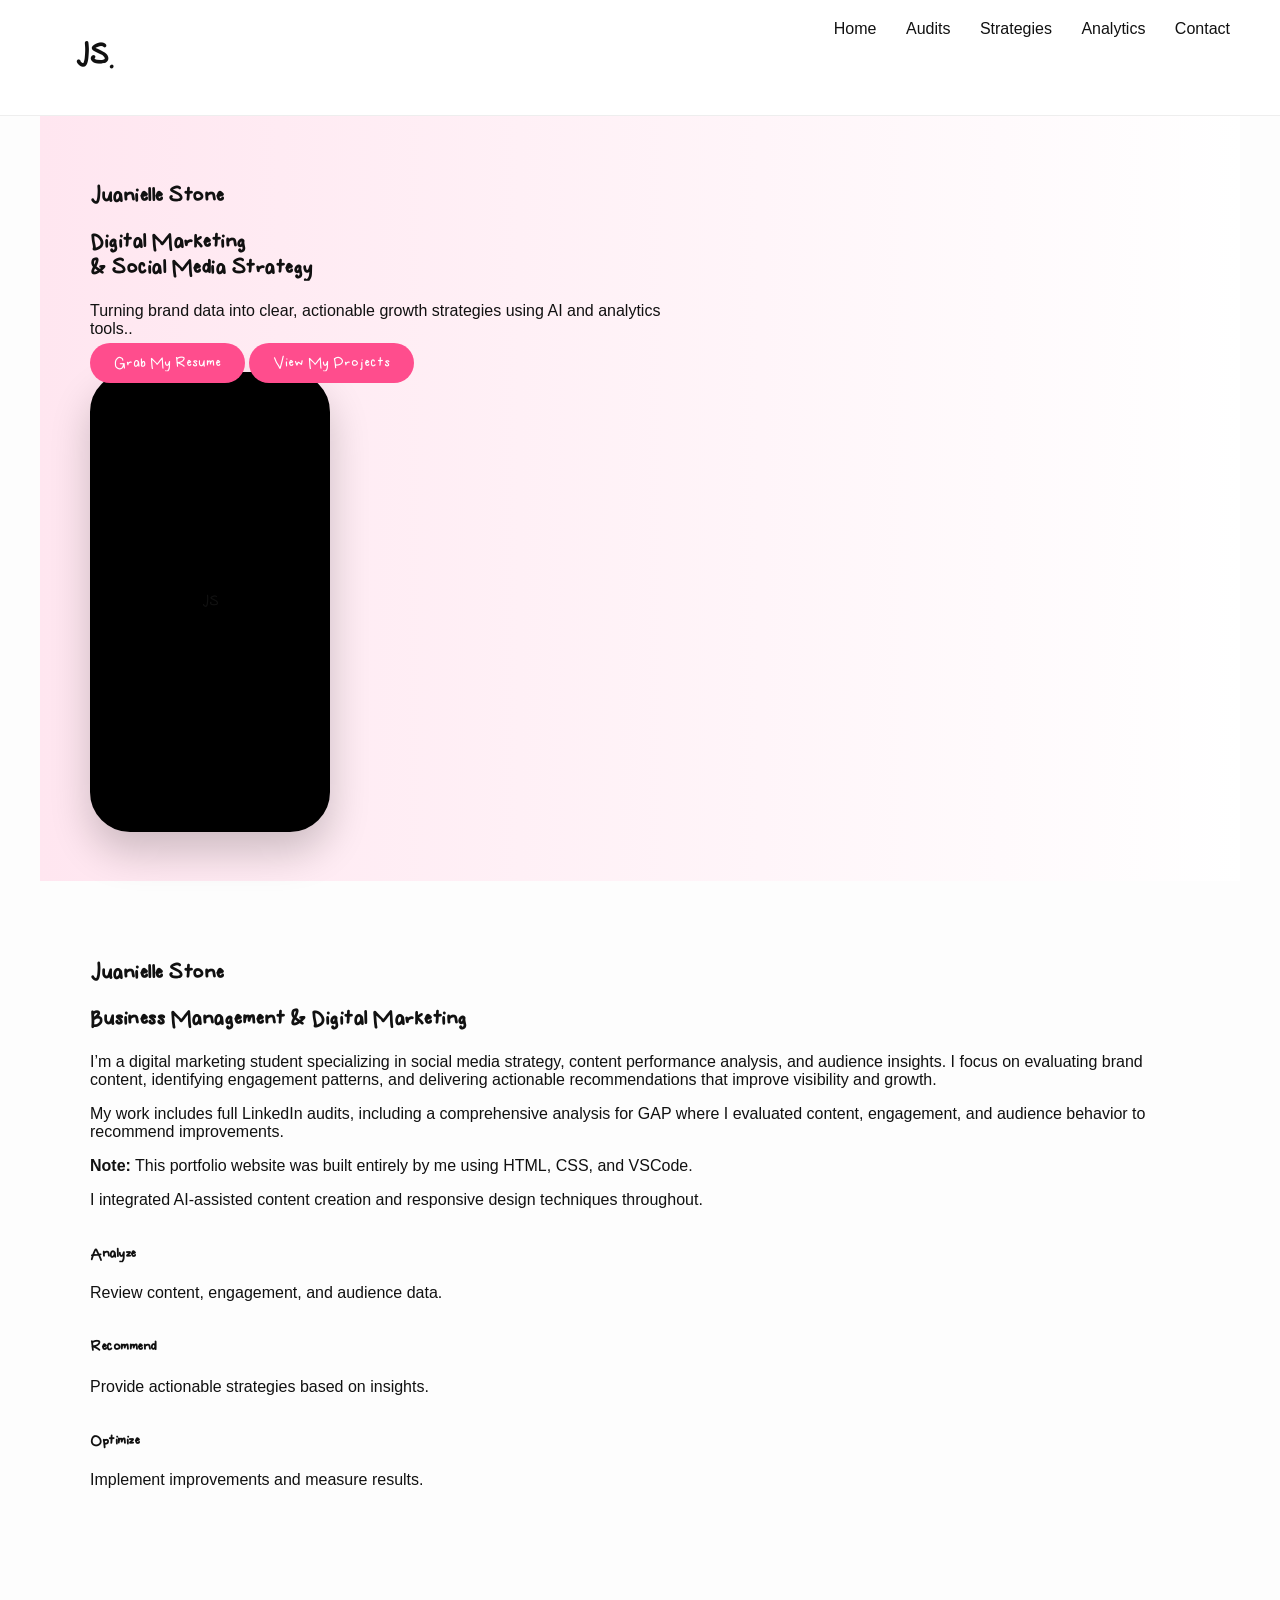
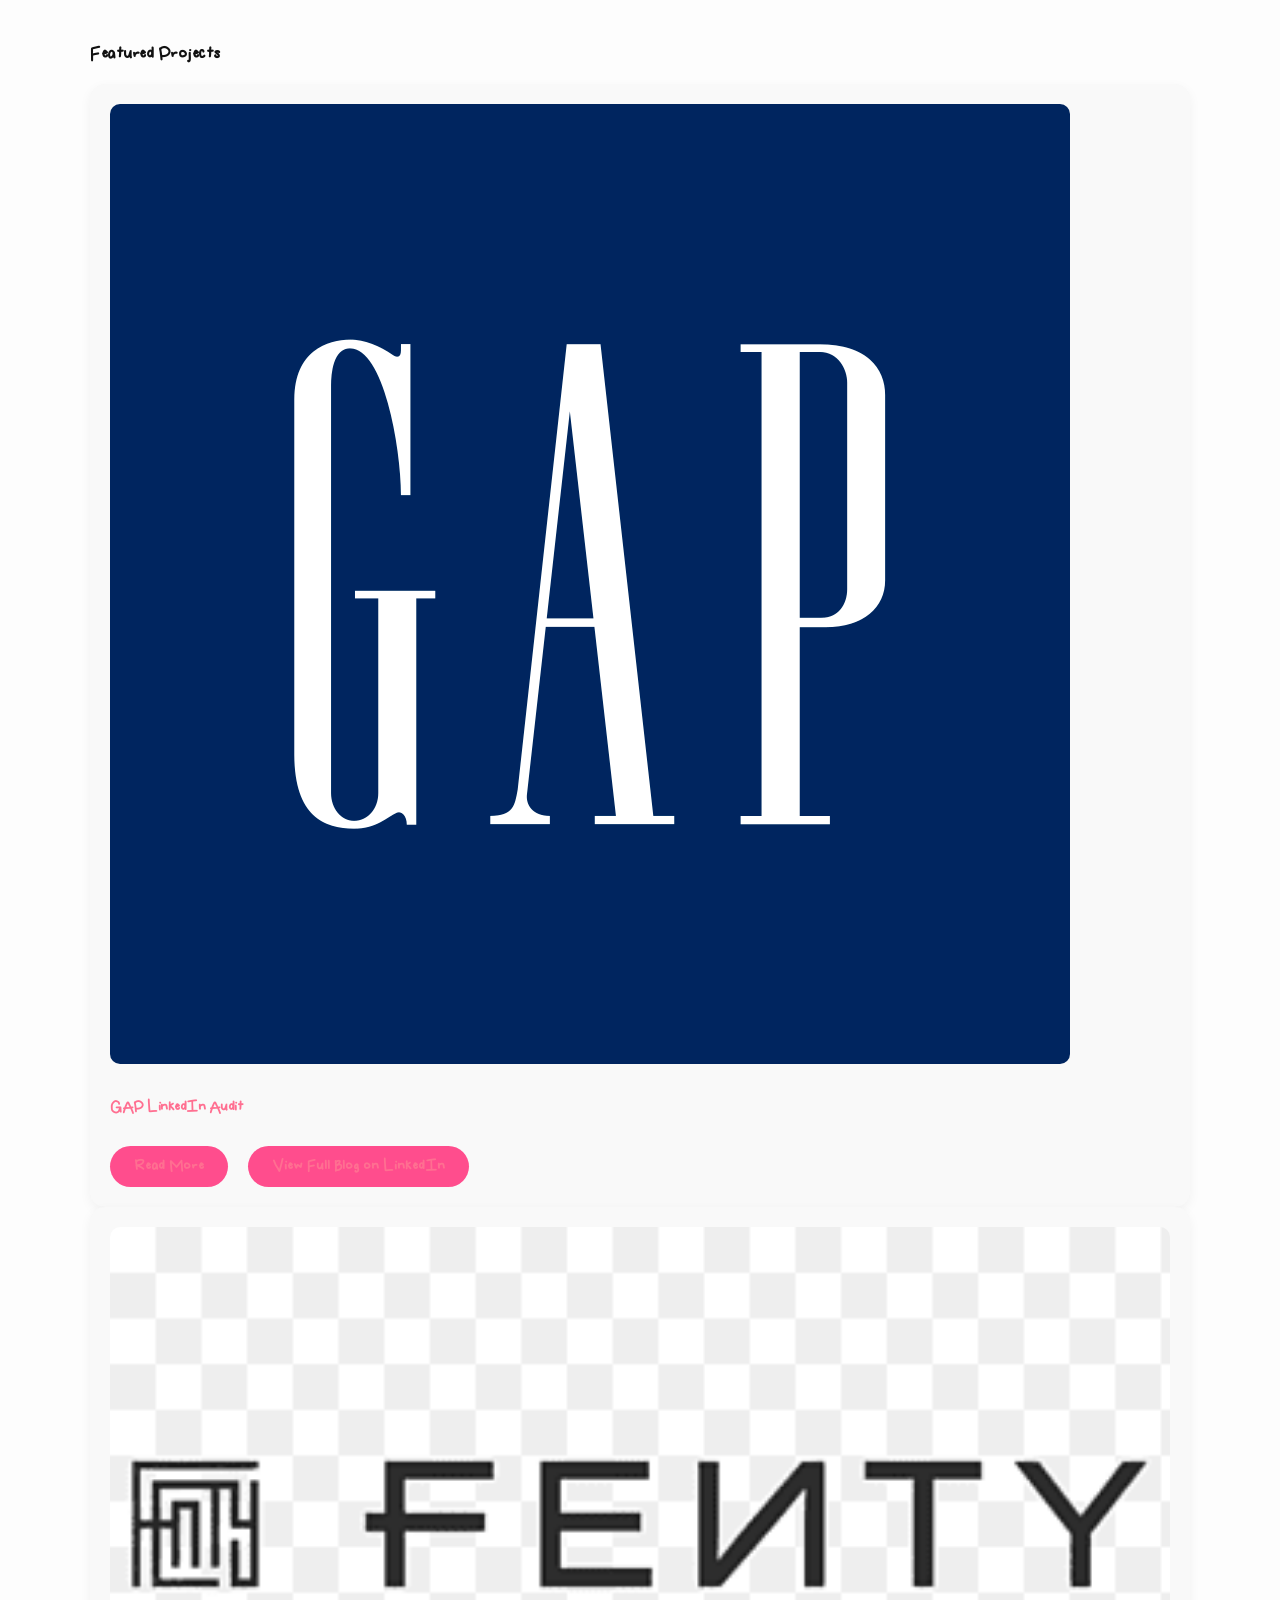
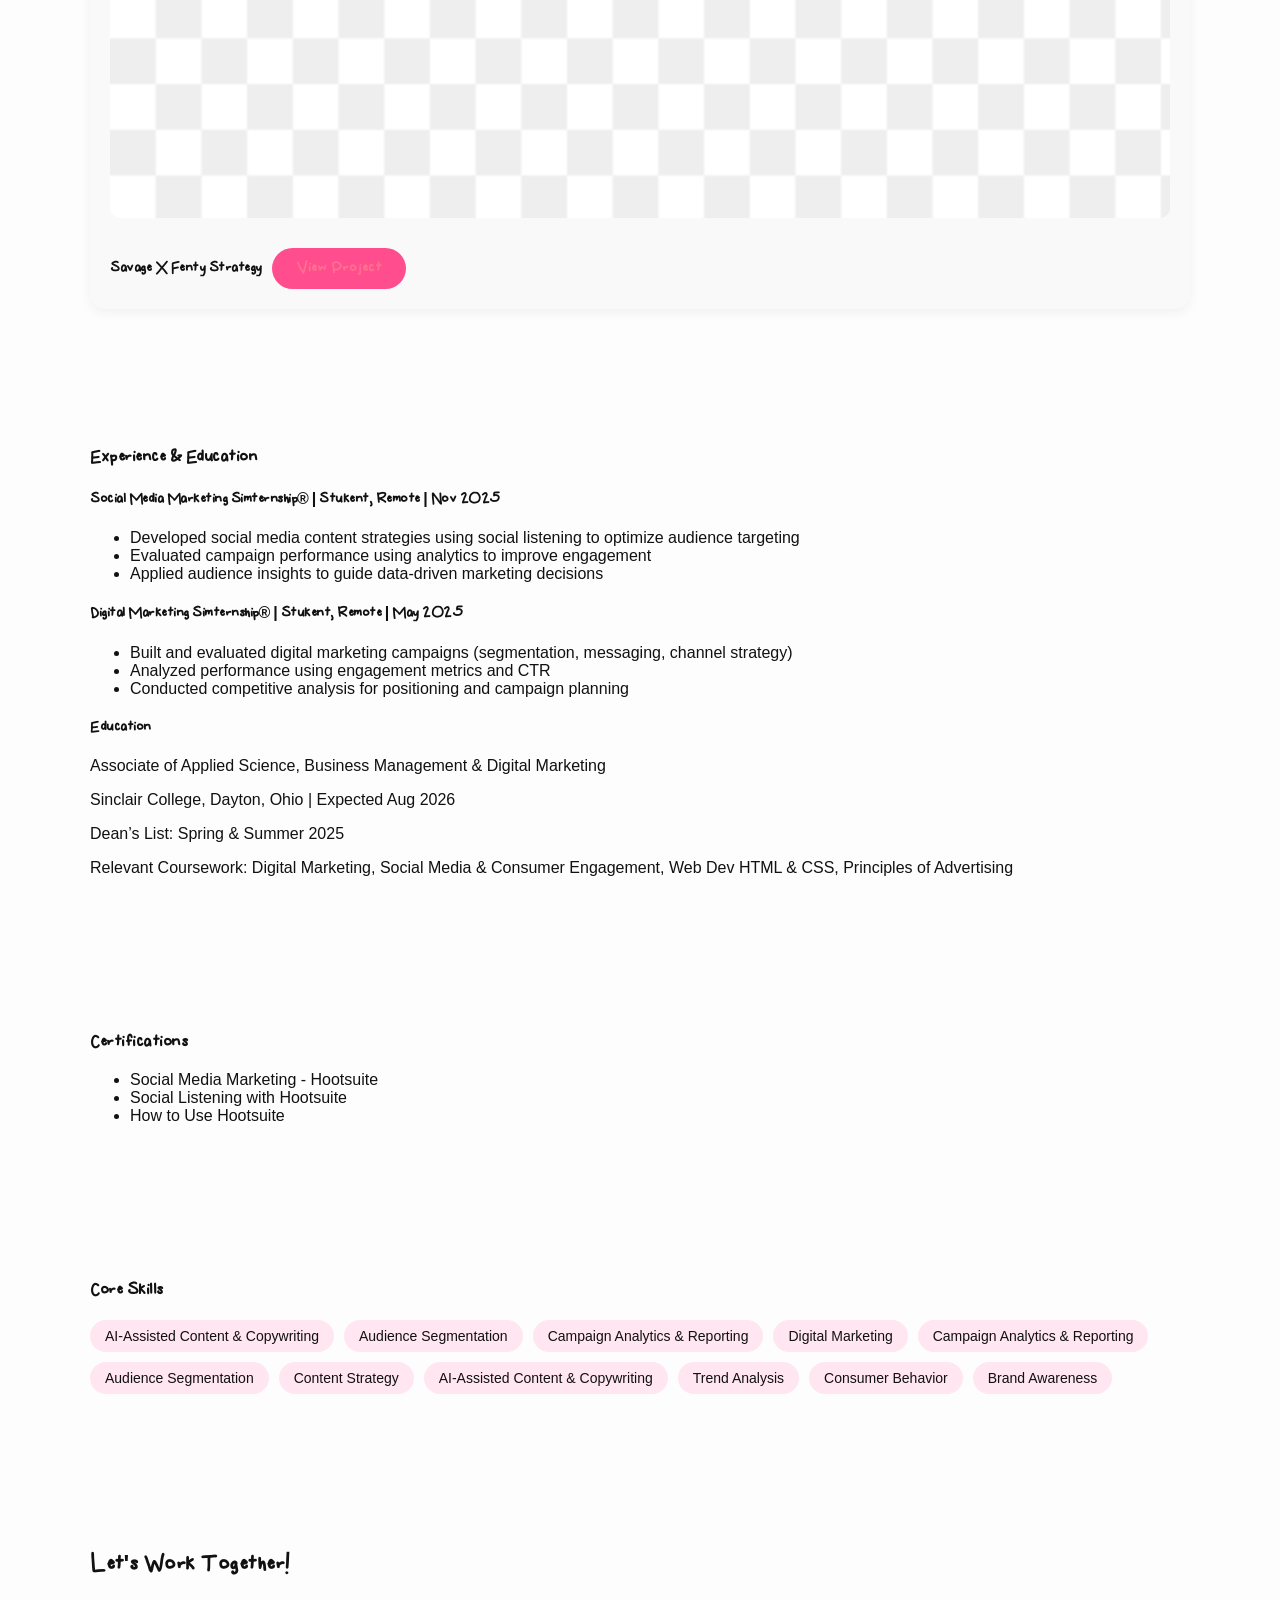
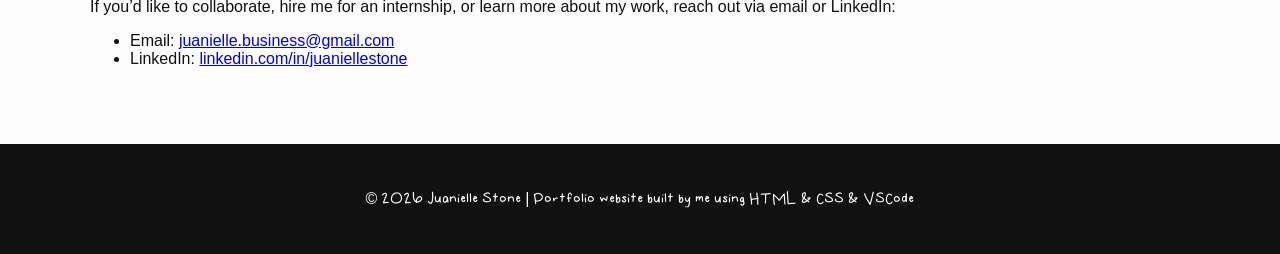
<file: index.html>
<!DOCTYPE html>
<html lang="en">
<head>
<meta charset="UTF-8">
<meta name="viewport" content="width=device-width, initial-scale=1.0">
<title>Juanielle Stone | Digital Marketing</title>
<link rel="stylesheet" href="style.css">
</head>
<body>

<nav>
  <h1><a href="index.html" class="logo-link">JS.</a></h1>
  <div>
    <a href="index.html" class="nav-link" id="home-link">Home</a>
    <a href="audit.html" class="nav-link" id="audit-link">Audits</a>
    <a href="strategies.html" class="nav-link" id="strategies-link">Strategies</a>
    <a href="analytics.html" class="nav-link" id="analytics-link">Analytics</a>
    <a href="contact.html" class="nav-link" id="contact-link">Contact</a>
  </div>
</nav>

<section class="hero">
    <div class="hero-text">
        <h2>Juanielle Stone</h2>
        <h2>Digital Marketing<br> & Social Media Strategy</h2>
        <p>Turning brand data into clear, actionable growth strategies using AI and analytics tools..</p> 
    <a href="assets/pdf/Juanielle Stone Internship Resume.pdf " download class="btn">Grab My Resume</a>
        <a href="audit.html" class="btn">View My Projects</a>
    <div class="phone">
        <div class="screen">
            <p class="initials">JS</p>
        </div>
    </div>
</section>

<section id="about">
    <h1 class="logo">Juanielle Stone</h1>
    <h2>Business Management & Digital Marketing</h2>
    <p>
        I’m a digital marketing student specializing in social media strategy,
        content performance analysis, and audience insights. I focus on evaluating
        brand content, identifying engagement patterns, and delivering actionable
        recommendations that improve visibility and growth.
    </p>
    <p>
        My work includes full LinkedIn audits, including a comprehensive analysis
        for GAP where I evaluated content, engagement, and audience behavior
        to recommend improvements.
    </p>
    <p><strong>Note:</strong> This portfolio website was built entirely by me using HTML, CSS, and VSCode.</p>
        <p>I integrated AI-assisted content creation and responsive design techniques throughout.</p>
    <div class="process">
  <div class="step">
    <h4>Analyze</h4>
    <p>Review content, engagement, and audience data.</p>
  </div>
  <div class="step">
    <h4>Recommend</h4>
    <p>Provide actionable strategies based on insights.</p>
  </div>
  <div class="step">
    <h4>Optimize</h4>
    <p>Implement improvements and measure results.</p>
  </div>
</div>
</section>

<section id="featured-projects">
  <h3 class="section-title">Featured Projects</h3>
  
<div class="card">
  <a href="audit-gap.html">
    <img src="assets/images/gap-screenshot.png" alt="GAP Audit" class="card-preview">
    <h4>GAP LinkedIn Audit</h4>
  </a>
  <a href="audit-gap.html" class="btn">Read More</a>
  <a href="https://www.linkedin.com/feed/update/...YOUR-LINKEDIN-POST..." target="_blank" class="btn">View Full Blog on LinkedIn</a>
</div>
<div class="card">
  <img src="assets/images/fenty-placeholder.png" alt="Fenty Project Coming Soon" class="card-preview">
  <h4>Savage X Fenty Strategy</h4>
  <a href="strategies.html#fenty-placeholder" class="btn">View Project</a>
</div>    <!-- Add other featured projects here -->
  </div>
</section>


<section id="experience">
    <h3 class="section-title">Experience & Education</h3>

    <div class="exp-item">
        <h4>Social Media Marketing Simternship® | Stukent, Remote | Nov 2025</h4>
        <ul>
            <li>Developed social media content strategies using social listening to optimize audience targeting</li>
            <li>Evaluated campaign performance using analytics to improve engagement</li>
            <li>Applied audience insights to guide data-driven marketing decisions</li>
        </ul>
    </div>

    <div class="exp-item">
        <h4>Digital Marketing Simternship® | Stukent, Remote | May 2025</h4>
        <ul>
            <li>Built and evaluated digital marketing campaigns (segmentation, messaging, channel strategy)</li>
            <li>Analyzed performance using engagement metrics and CTR</li>
            <li>Conducted competitive analysis for positioning and campaign planning</li>
        </ul>
    </div>

    <div class="exp-item">
        <h4>Education</h4>
        <p>Associate of Applied Science, Business Management & Digital Marketing</p>
        <p>Sinclair College, Dayton, Ohio | Expected Aug 2026</p>
        <p>Dean’s List: Spring & Summer 2025</p>
        <p>Relevant Coursework: Digital Marketing, Social Media & Consumer Engagement, Web Dev HTML & CSS, Principles of Advertising</p>
    </div>
</section>

    </div>
</section>

<section id="certifications">
    <h3 class="section-title">Certifications</h3>
    <ul>
        <li>Social Media Marketing - Hootsuite</li>
        <li>Social Listening with Hootsuite</li>
        <li>How to Use Hootsuite</li>
    </ul>
</section>

<section id="skills">
    <h3 class="section-title">Core Skills</h3>
    <ul class="skills-list">
        <li title="Generated LinkedIn posts for GAP audit using AI tools">AI-Assisted Content & Copywriting</li>
        <li title="Segmented audiences and optimized campaigns">Audience Segmentation</li>
        <li title="Tracked CTR, engagement & growth">Campaign Analytics & Reporting</li>
        <li title="Developed and evaluated multi-channel campaigns using segmentation, messaging, and analytics">Digital Marketing</li>
        <li title="Tracked engagement, CTR, and performance metrics to optimize campaigns">Campaign Analytics & Reporting</li>
        <li title="Segmented audiences using behavioral and engagement data for targeted strategies">Audience Segmentation</li>
        <li title="Planned and optimized content strategies based on trends and audience insights">Content Strategy</li>
        <li title="Used AI tools to generate captions, analyze content, and improve workflow efficiencyt">AI-Assisted Content & Copywriting</li>
        <li title="Analyzed social media and industry trends to guide campaign direction">Trend Analysis</li>
        <li title="Applied audience behavior insights to improve engagement and targeting">Consumer Behavior</li>
        <li title="Developed strategies to increase visibility, reach, and audience growth">Brand Awareness</li>
    </ul>
</section>

<section>
    <h1 class="section-title">Let's Work Together!</h1>
    <p>If you’d like to collaborate, hire me for an internship, or learn more about my work, reach out via email or LinkedIn:</p>
    <ul>
        <li>Email: <a href="mailto:juanielle.business@gmail.com">juanielle.business@gmail.com</a></li>
        <li>LinkedIn: <a href="https://www.linkedin.com/in/juaniellestone" target="_blank">linkedin.com/in/juaniellestone</a></li>
    </ul>
</section>

<footer>
  <p>© 2026 Juanielle Stone | Portfolio website built by me using HTML & CSS & VSCode</p>
</footer>

<script>
  const page = window.location.pathname.split("/").pop();
  if(page.includes("index")) document.getElementById("home-link").classList.add("active");
  if(page.includes("audit")) document.getElementById("audit-link").classList.add("active");
  if(page.includes("strategies")) document.getElementById("strategies-link").classList.add("active");
  if(page.includes("analytics")) document.getElementById("analytics-link").classList.add("active");
  if(page.includes("contact")) document.getElementById("contact-link").classList.add("active");
</script>

</body>
</html>
</file>
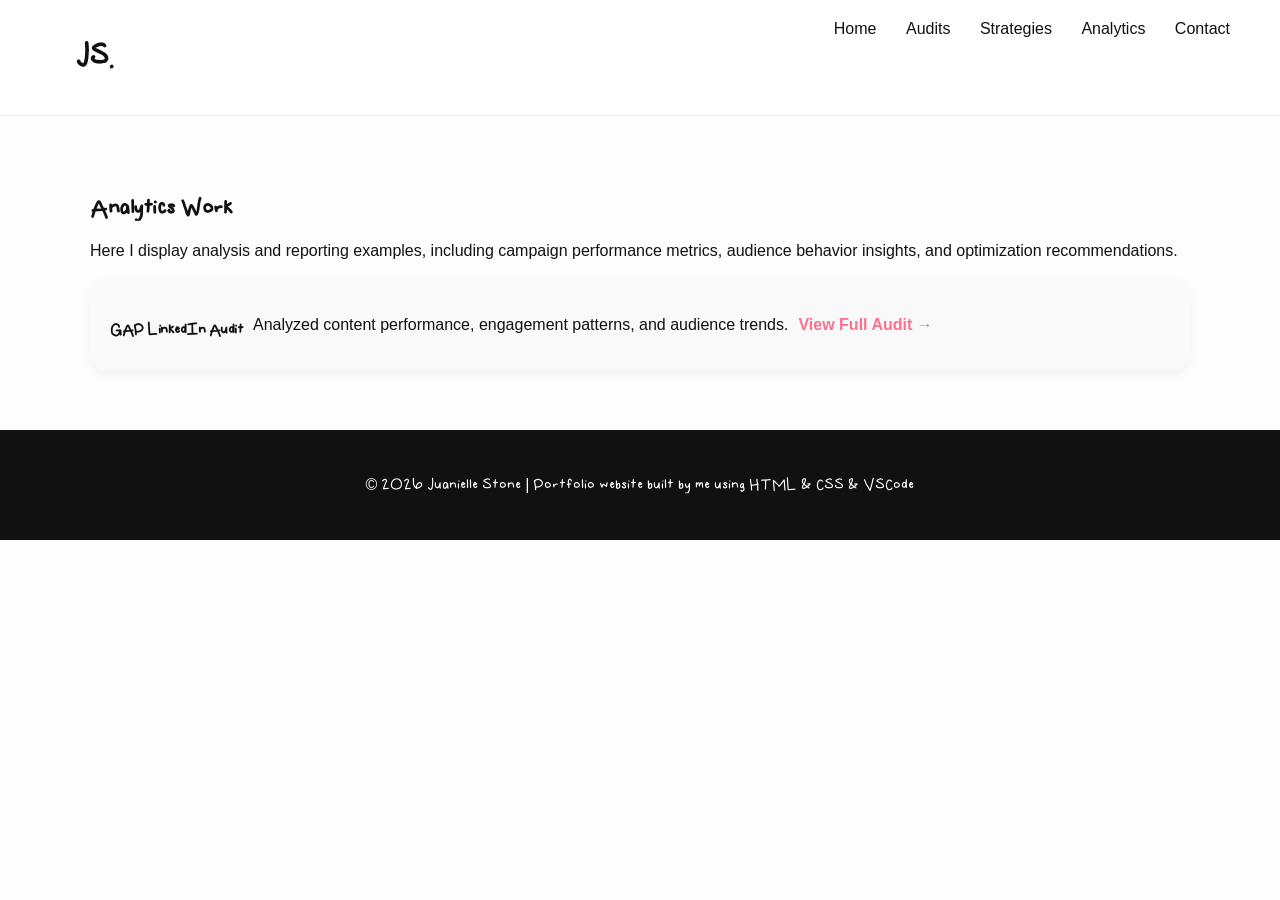
<file: analytics.html>
<!DOCTYPE html>
<html lang="en">
<head>
    <meta charset="UTF-8">
    <title>Analytics | Juanielle Stone</title>
    <link rel="stylesheet" href="style.css">
</head>
<body>

<header>
<nav>
  <h1><a href="index.html" class="logo-link">JS.</a></h1>
  <div>
    <a href="index.html" class="nav-link" id="home-link">Home</a>
    <a href="audit.html" class="nav-link" id="audit-link">Audits</a>
    <a href="strategies.html" class="nav-link" id="strategies-link">Strategies</a>
    <a href="analytics.html" class="nav-link" id="analytics-link">Analytics</a>
    <a href="contact.html" class="nav-link" id="contact-link">Contact</a>
  </div>
</nav>
</header>

<section>
    <h1 class="section-title">Analytics Work</h1>
    <p>
        Here I display analysis and reporting examples, including campaign
        performance metrics, audience behavior insights, and optimization recommendations.
    </p>

    <!-- Example cards for your analytics work -->
    <div class="card-container">
        <div class="card">
            <h4>GAP LinkedIn Audit</h4>
            <p>Analyzed content performance, engagement patterns, and audience trends.</p>
            <a href="audit.html">View Full Audit →</a>
        </div>
    </div>
</section>

<footer>
  <p>© 2026 Juanielle Stone | Portfolio website built by me using HTML & CSS & VSCode</p>
</footer>

<script>
  const page = window.location.pathname.split("/").pop();
  if(page.includes("index")) document.getElementById("home-link").classList.add("active");
  if(page.includes("audit")) document.getElementById("audit-link").classList.add("active");
  if(page.includes("strategies")) document.getElementById("strategies-link").classList.add("active");
  if(page.includes("analytics")) document.getElementById("analytics-link").classList.add("active");
  if(page.includes("contact")) document.getElementById("contact-link").classList.add("active");
</script>

</body>
</html>
</file>
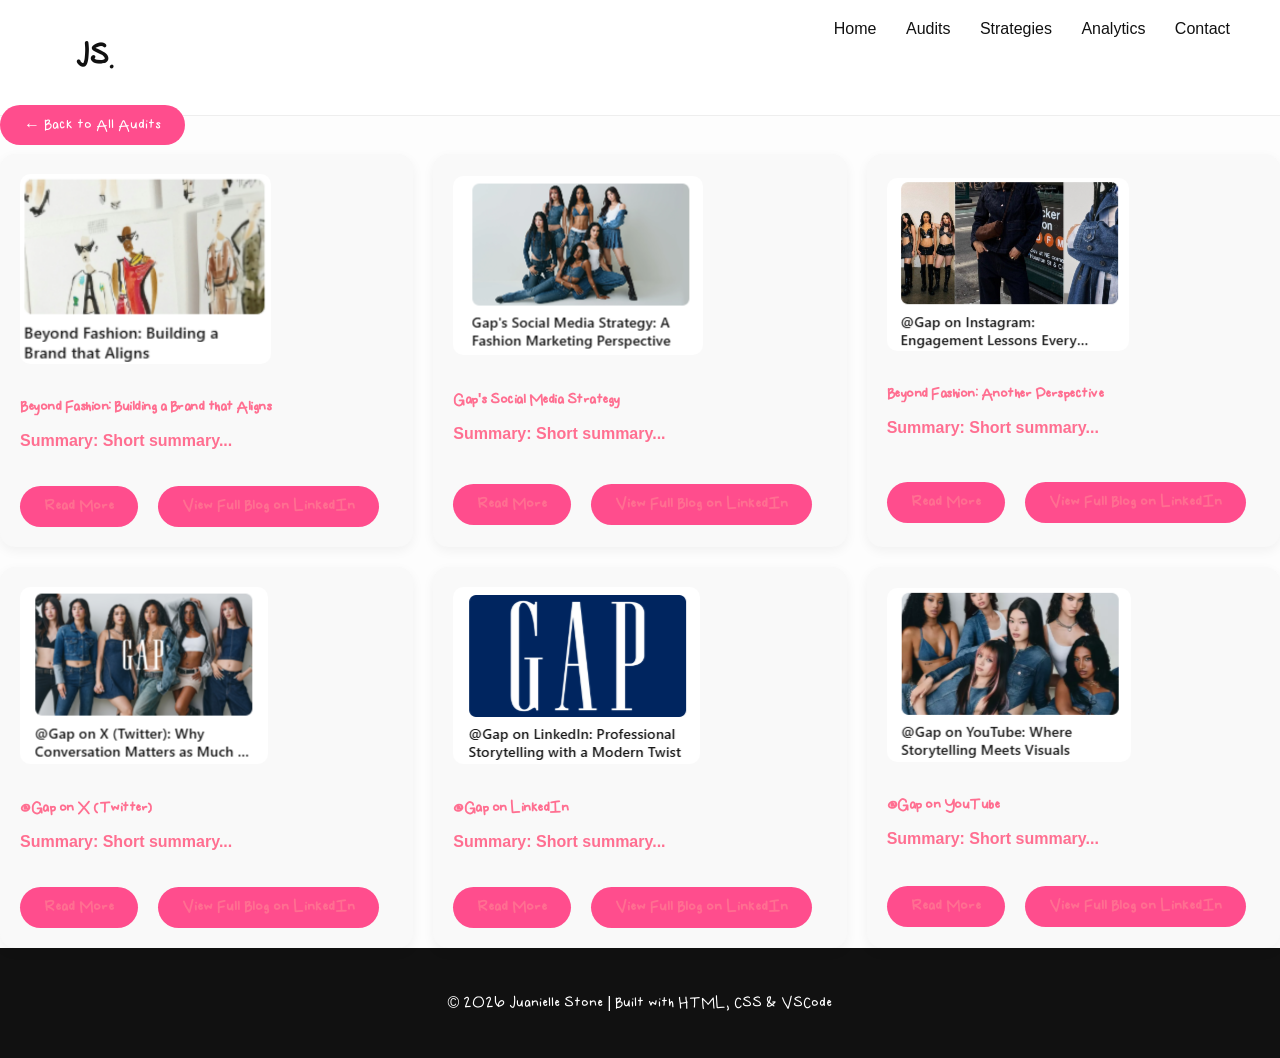
<file: audit-gap.html>
<!DOCTYPE html>
<html lang="en">
<head>
  <meta charset="UTF-8">
  <meta name="viewport" content="width=device-width, initial-scale=1.0">
  <title>GAP LinkedIn Audit | Juanielle Stone</title>
  <link rel="stylesheet" href="style.css">
</head>
<body>

<header>
<nav>
  <h1><a href="index.html" class="logo-link">JS.</a></h1>
  <div>
    <a href="index.html" class="nav-link" id="home-link">Home</a>
    <a href="audit.html" class="nav-link" id="audit-link">Audits</a>
    <a href="strategies.html" class="nav-link" id="strategies-link">Strategies</a>
    <a href="analytics.html" class="nav-link" id="analytics-link">Analytics</a>
    <a href="contact.html" class="nav-link" id="contact-link">Contact</a>
  </div>
</nav>
</header>
  <a href="audit.html" class="btn">← Back to All Audits</a>
<!-- CARDS -->

  <div class="card-container">

    <!-- Post 1 -->
    <div class="card">
      <a href="post1.html">
      <img src="assets/images/post1preview.png" class="card-preview" alt="Post preview">
      <h4>Beyond Fashion: Building a Brand that Aligns</h4>
      <p><strong>Summary:</strong> Short summary...</p>
    </a>
      <a href="post1.html" class="btn">Read More</a>
      <a href="https://www.linkedin.com/pulse/beyond-fashion-building-brand-aligns-juanielle-stone-fswpc" target="_blank" class="btn">View Full Blog on LinkedIn
      </a>
    </div>

    <!-- Post 2 -->
    <div class="card">
      <a href="post2.html">
      <img src="assets/images/post2preview.png" class="card-preview" alt="Post preview">
      <h4>Gap's Social Media Strategy</h4>
      <p><strong>Summary:</strong> Short summary...</p>
    </a>
      <a href="post2.html" class="btn">Read More</a>
      <a href="https://www.linkedin.com/pulse/gaps-social-media-strategy-juanielle-stone-fswpc" target="_blank" class="btn">View Full Blog on LinkedIn</a>
    </div>

    <!-- Post 3 -->
    <div class="card">
      <a href="post3.html">
      <img src="assets/images/post3preview.png" class="card-preview" alt="Post preview">
      <h4>Beyond Fashion: Another Perspective</h4>
      <p><strong>Summary:</strong> Short summary...</p>
      </a>
      <a href="post3.html" class="btn">Read More</a>
      <a href="https://www.linkedin.com/pulse/beyond-fashion-another-perspective-juanielle-stone-fswpc" target="_blank" class="btn">View Full Blog on LinkedIn</a>
    </div>

    <!-- Post 4 -->
    <div class="card">
      <a href="post4.html">
      <img src="assets/images/post4preview.png" class="card-preview" alt="Post preview">
      <h4>@Gap on X (Twitter)</h4>
      <p><strong>Summary:</strong> Short summary...</p>
      </a>
      <a href="post4.html" class="btn">Read More</a>
      <a href="https://www.linkedin.com/pulse/gaps-social-media-strategy-juanielle-stone-fswpc" target="_blank" class="btn">View Full Blog on LinkedIn</a>
    </div>

    <!-- Post 5 -->
    <div class="card">
      <a href="post5.html">
      <img src="assets/images/post5preview.png" class="card-preview" alt="Post preview">
      <h4>@Gap on LinkedIn</h4>
      <p><strong>Summary:</strong> Short summary...</p>
      </a>
      <a href="post5.html" class="btn">Read More</a>
      <a href="https://www.linkedin.com/pulse/gaps-social-media-strategy-juanielle-stone-fswpc" target="_blank" class="btn">View Full Blog on LinkedIn</a>
    </div>

    <!-- Post 6 -->
    <div class="card">
      <a href="post6.html">
      <img src="assets/images/post6preview.png" class="card-preview" alt="Post preview">
      <h4>@Gap on YouTube</h4>
      <p><strong>Summary:</strong> Short summary...</p>
      </a>
      <a href="post6.html" class="btn">Read More</a>
      <a href="https://www.linkedin.com/pulse/gaps-social-media-strategy-juanielle-stone-fswpc" target="_blank" class="btn">View Full Blog on LinkedIn</a>
    </div>

  </div>
</section>

  <footer>
    <p>© 2026 Juanielle Stone | Built with HTML, CSS & VSCode</p>
  </footer>

<script>
  const page = window.location.pathname.split("/").pop();
  if(page.includes("index")) document.getElementById("home-link").classList.add("active");
  if(page.includes("audit")) document.getElementById("audit-link").classList.add("active");
  if(page.includes("strategies")) document.getElementById("strategies-link").classList.add("active");
  if(page.includes("analytics")) document.getElementById("analytics-link").classList.add("active");
  if(page.includes("contact")) document.getElementById("contact-link").classList.add("active");
</script>

</body>
</html>
</file>
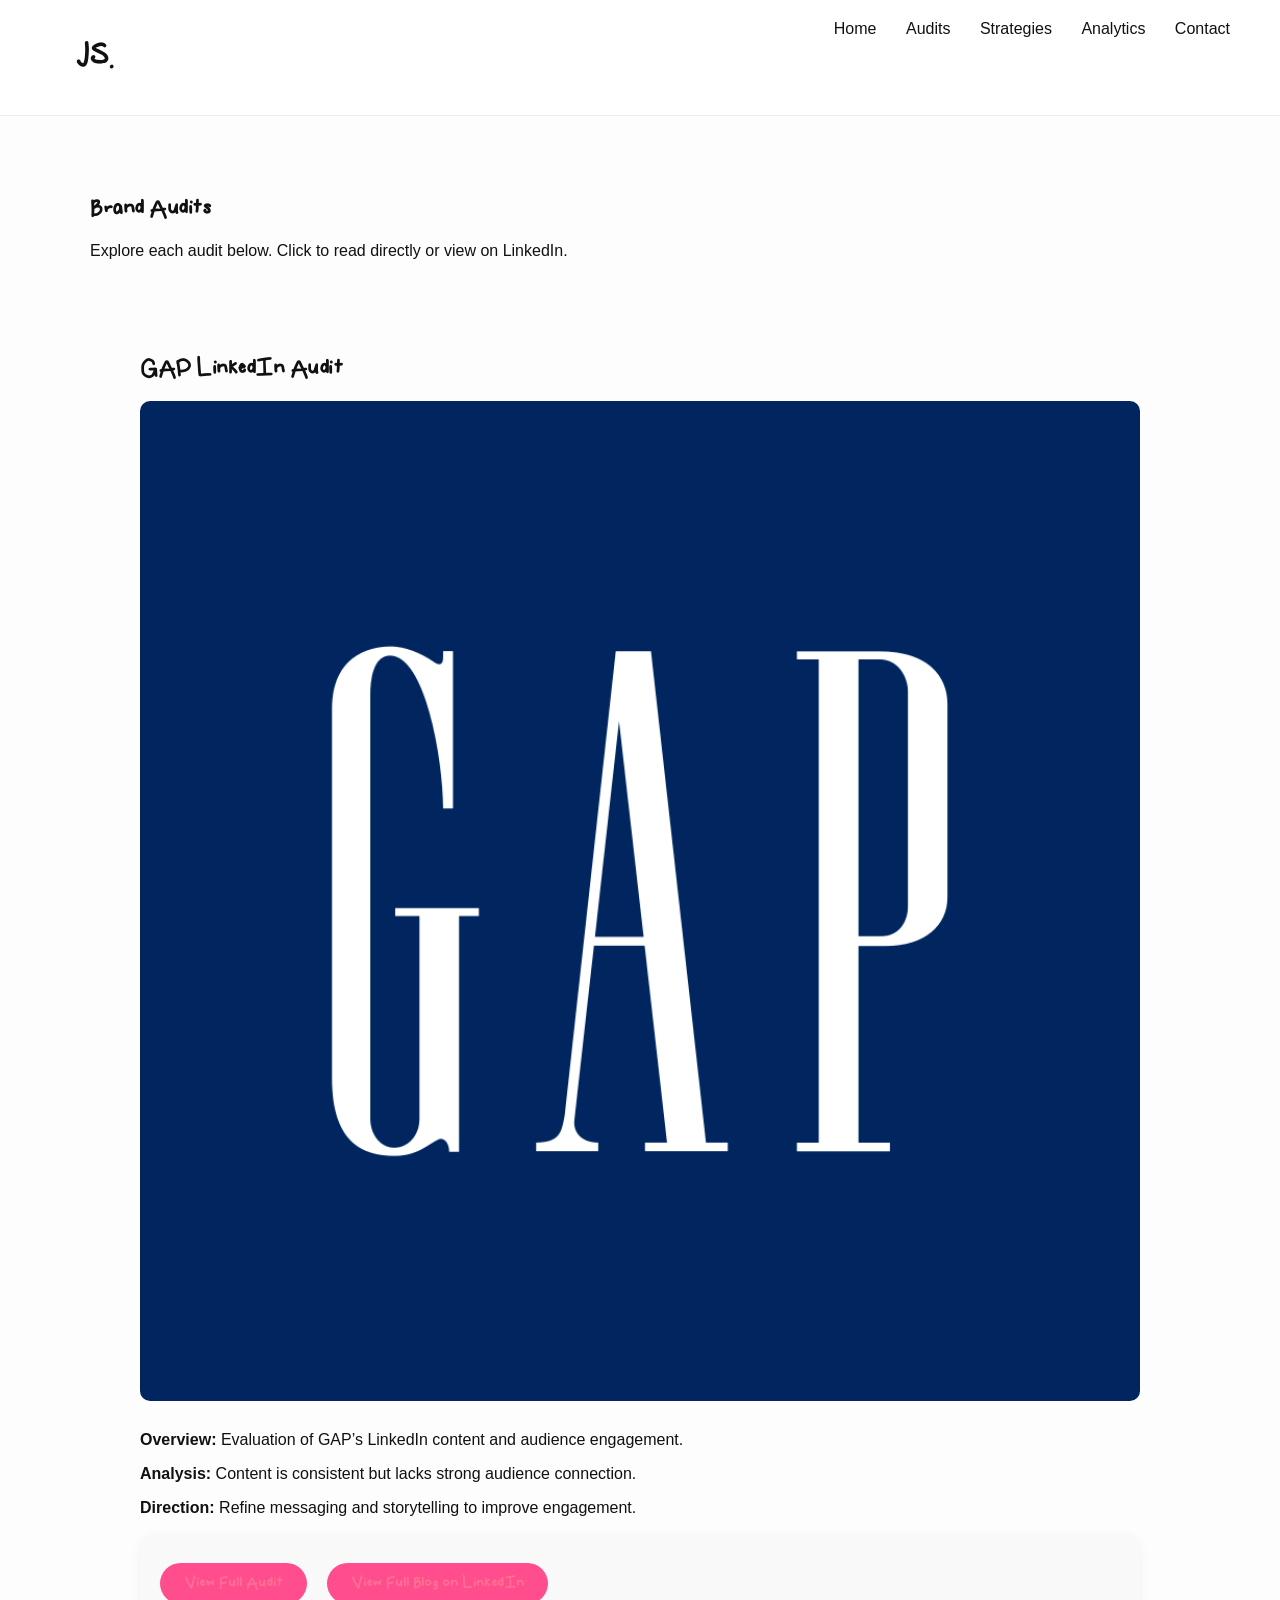
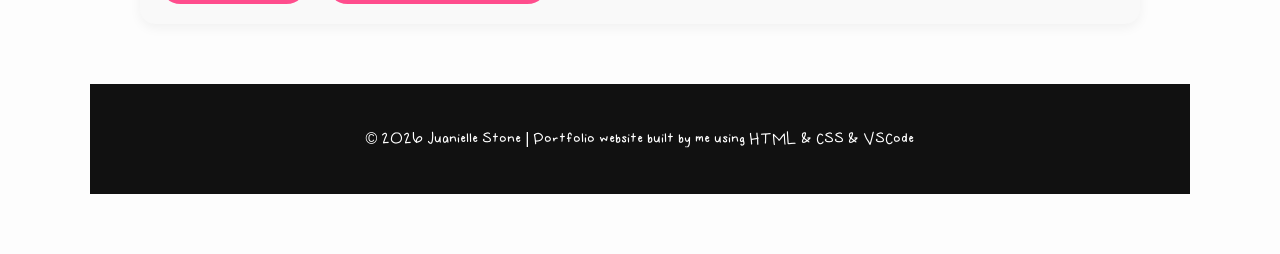
<file: audit.html>
<!DOCTYPE html>
<html lang="en">
<head>
    <meta charset="UTF-8">
    <title>Audits | Juanielle Stone</title>
    <link rel="stylesheet" href="style.css">
</head>
<body>

<header>
<nav>
  <h1><a href="index.html" class="logo-link">JS.</a></h1>
  <div>
    <a href="index.html" class="nav-link" id="home-link">Home</a>
    <a href="audit.html" class="nav-link" id="audit-link">Audits</a>
    <a href="strategies.html" class="nav-link" id="strategies-link">Strategies</a>
    <a href="analytics.html" class="nav-link" id="analytics-link">Analytics</a>
    <a href="contact.html" class="nav-link" id="contact-link">Contact</a>
  </div>
</nav>
</header>

<section>
    <h1 class="section-title">Brand Audits</h1>
    <p>Explore each audit below. Click to read directly or view on LinkedIn.</p>

  <section class="audit-detail">
    <h2>GAP LinkedIn Audit</h2>
    <img src="assets/images/gap-screenshot.png" alt="GAP Audit Screenshot" class="card-preview">
    <p><strong>Overview:</strong> Evaluation of GAP’s LinkedIn content and audience engagement.</p>
    <p><strong>Analysis:</strong> Content is consistent but lacks strong audience connection.</p>
    <p><strong>Direction:</strong> Refine messaging and storytelling to improve engagement.</p>
<div class="card">
  <a href="audit-gap.html" class="btn">View Full Audit</a> <!-- Links to full audit page -->
    <a href="https://www.linkedin.com/feed/update/...YOUR-LINKEDIN-POST..." target="_blank" class="btn">View Full Blog on LinkedIn</a>
  </section>

<footer>
  <p>© 2026 Juanielle Stone | Portfolio website built by me using HTML & CSS & VSCode</p>
</footer>

<script>
  const page = window.location.pathname.split("/").pop();
  if(page.includes("index")) document.getElementById("home-link").classList.add("active");
  if(page.includes("audit")) document.getElementById("audit-link").classList.add("active");
  if(page.includes("strategies")) document.getElementById("strategies-link").classList.add("active");
  if(page.includes("analytics")) document.getElementById("analytics-link").classList.add("active");
  if(page.includes("contact")) document.getElementById("contact-link").classList.add("active");
</script>

</body>
</html>
</file>
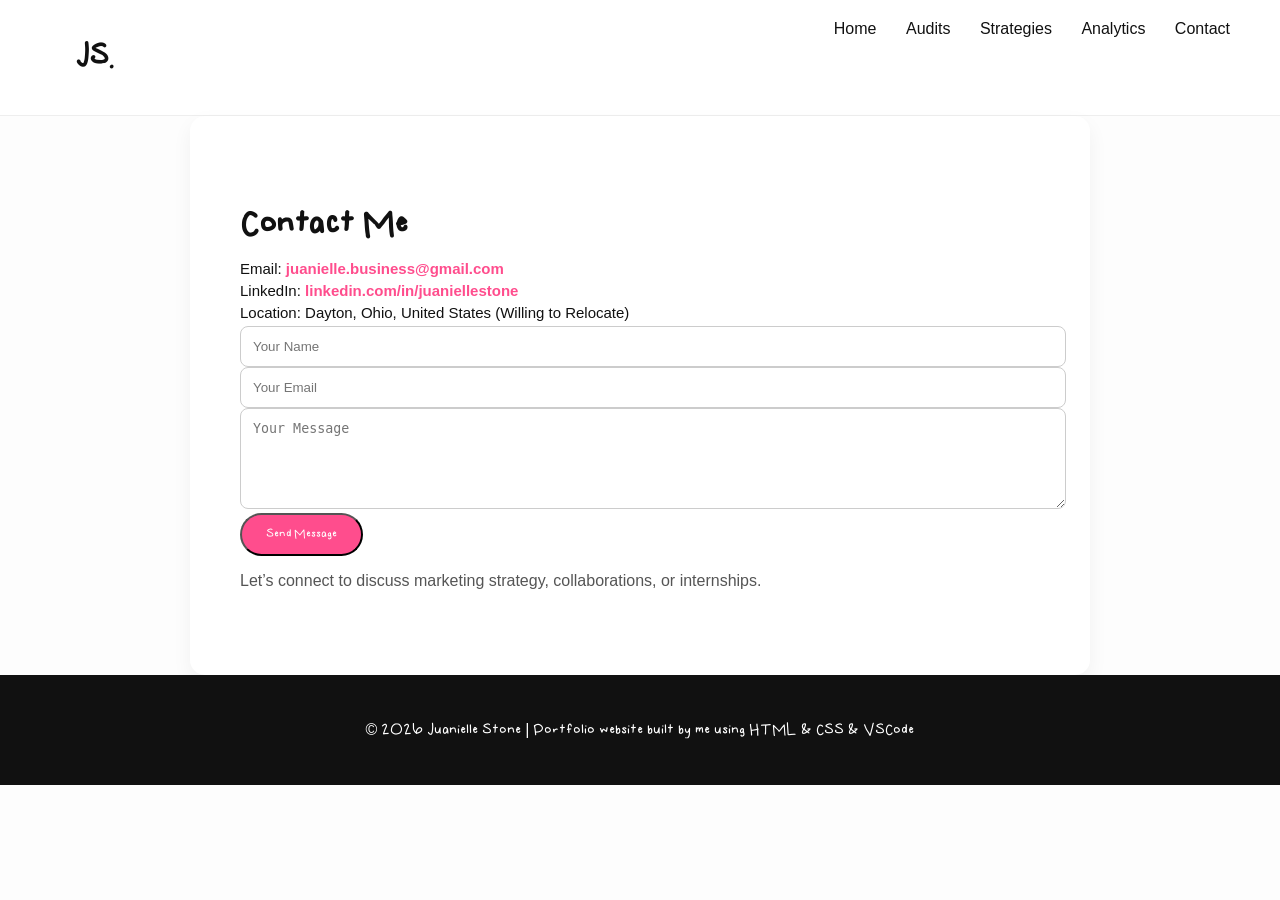
<file: contact.html>
<!DOCTYPE html>
<html lang="en">
<head>
    <meta charset="UTF-8">
    <title>Get In Touch | Juanielle Stone</title>
    <link rel="stylesheet" href="style.css">
</head>
<body>

<header>
<nav>
  <h1><a href="index.html" class="logo-link">JS.</a></h1>
  <div>
    <a href="index.html" class="nav-link" id="home-link">Home</a>
    <a href="audit.html" class="nav-link" id="audit-link">Audits</a>
    <a href="strategies.html" class="nav-link" id="strategies-link">Strategies</a>
    <a href="analytics.html" class="nav-link" id="analytics-link">Analytics</a>
    <a href="contact.html" class="nav-link" id="contact-link">Contact</a>
  </div>
</nav>
</header>

<section class="contact">
  <h2>Contact Me</h2>
  
  <div class="contact-info">
    <p>Email: <a href="mailto:juanielle.business@gmail.com">juanielle.business@gmail.com</a></p>
    <p>LinkedIn: <a href="https://www.linkedin.com/in/juaniellestone" target="_blank">linkedin.com/in/juaniellestone</a></p>
    <p>Location: Dayton, Ohio, United States (Willing to Relocate)</p>
  </div>

<form class="contact-form" action="mailto:juanielle.business@gmail.com" method="post" enctype="text/plain">
  <input type="text" name="name" placeholder="Your Name" required>
  <input type="email" name="email" placeholder="Your Email" required>
  <textarea name="message" rows="5" placeholder="Your Message"></textarea>
  <button type="submit" class="btn">Send Message</button>
</form>
    <p class="contact-tagline">Let’s connect to discuss marketing strategy, collaborations, or internships.</p>
</section>

<footer>
  <p>© 2026 Juanielle Stone | Portfolio website built by me using HTML & CSS & VSCode</p>
</footer>

<script>
  const page = window.location.pathname.split("/").pop();
  if(page.includes("index")) document.getElementById("home-link").classList.add("active");
  if(page.includes("audit")) document.getElementById("audit-link").classList.add("active");
  if(page.includes("strategies")) document.getElementById("strategies-link").classList.add("active");
  if(page.includes("analytics")) document.getElementById("analytics-link").classList.add("active");
  if(page.includes("contact")) document.getElementById("contact-link").classList.add("active");
</script>

</body>
</html>
</file>
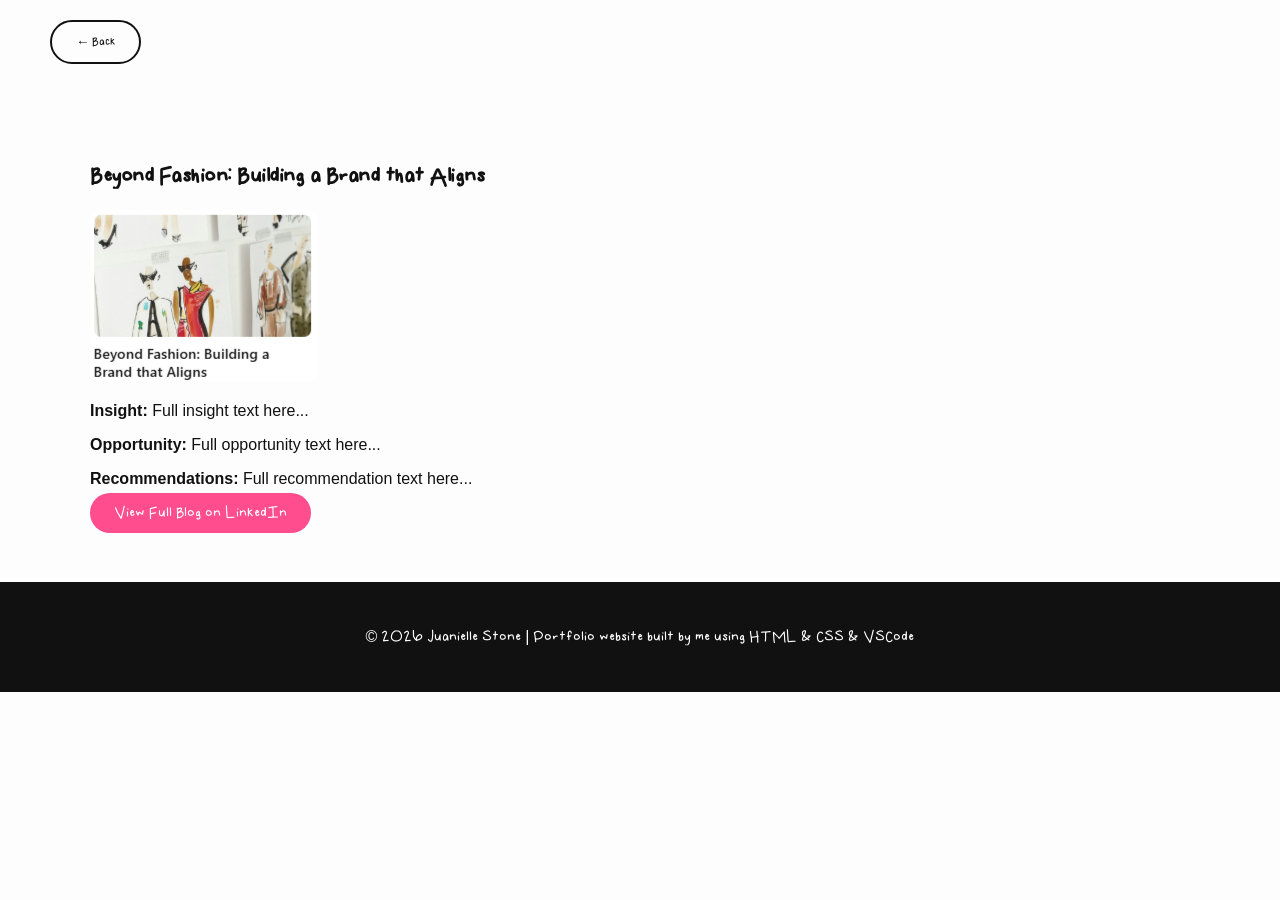
<file: post1.html>
<!DOCTYPE html>
<html lang="en">
<head>
  <meta charset="UTF-8">
  <title>Post 1 - Beyond Fashion</title>
  <link rel="stylesheet" href="style.css">
</head>
<body>



  <header>
    <!-- Add your nav if you want -->
  </header>

  <button onclick="goBack()" class="btn back-btn">← Back</button>
  <main>
    <section class="post-content">
      <h2>Beyond Fashion: Building a Brand that Aligns</h2>
      <img src="assets/images/post1preview.png" alt="Post preview" style="max-width:100%; border-radius:10px;">
      
      <p><strong>Insight:</strong> Full insight text here...</p>
      <p><strong>Opportunity:</strong> Full opportunity text here...</p>
      <p><strong>Recommendations:</strong> Full recommendation text here...</p>

      <a href="https://www.linkedin.com/pulse/beyond-fashion-building-brand-aligns-juanielle-stone-fswpc" target="_blank" class="btn">
        View Full Blog on LinkedIn
      </a>
    </section>
  </main>

<footer>
  <p>© 2026 Juanielle Stone | Portfolio website built by me using HTML & CSS & VSCode</p>
</footer>

<script>
function goBack() {
  window.history.back();
}
</script>

</body>
</html>
</file>
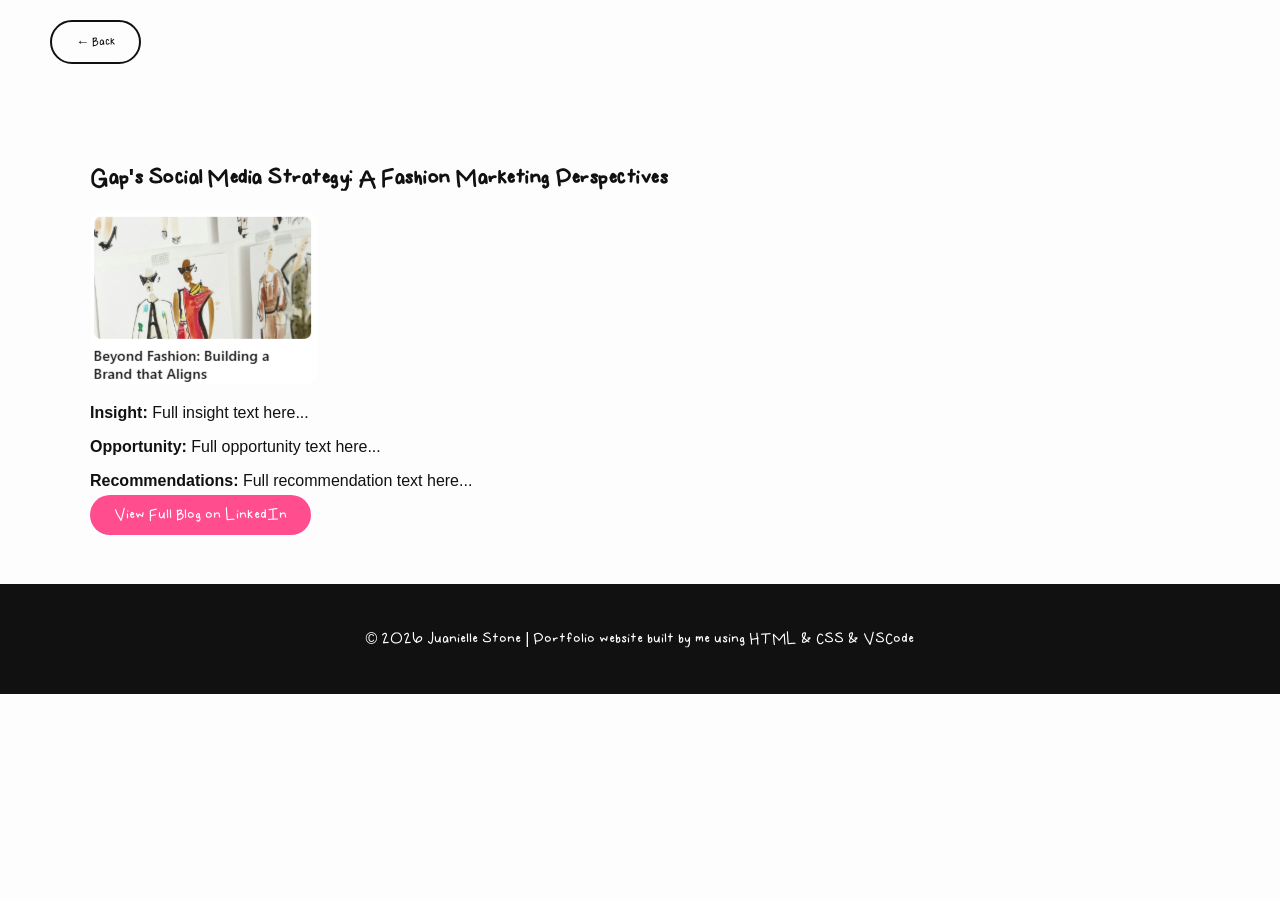
<file: post2.html>
<!DOCTYPE html>
<html lang="en">
<head>
  <meta charset="UTF-8">
  <title>Post 2 - Gap Social Media Strategy</title>
  <link rel="stylesheet" href="style.css">
</head>
<body>

  <header>
    <!-- Add your nav if you want -->
  </header>

  <button onclick="goBack()" class="btn back-btn">← Back</button>

  <main>
    <section class="post-content">
      <h2>Gap's Social Media Strategy: A Fashion Marketing Perspectives</h2>
      <img src="assets/images/post1preview.png" alt="Post preview" style="max-width:100%; border-radius:10px;">
      
      <p><strong>Insight:</strong> Full insight text here...</p>
      <p><strong>Opportunity:</strong> Full opportunity text here...</p>
      <p><strong>Recommendations:</strong> Full recommendation text here...</p>

      <a href="https://www.linkedin.com/pulse/gaps-social-media-strategy-fashion-marketing-juanielle-stone-s090" target="_blank" class="btn">View Full Blog on LinkedIn</a>
    </section>
  </main>

<footer>
  <p>© 2026 Juanielle Stone | Portfolio website built by me using HTML & CSS & VSCode</p>
</footer>

<script>
function goBack() {
  window.history.back();
}
</script>

</body>
</html>
</file>
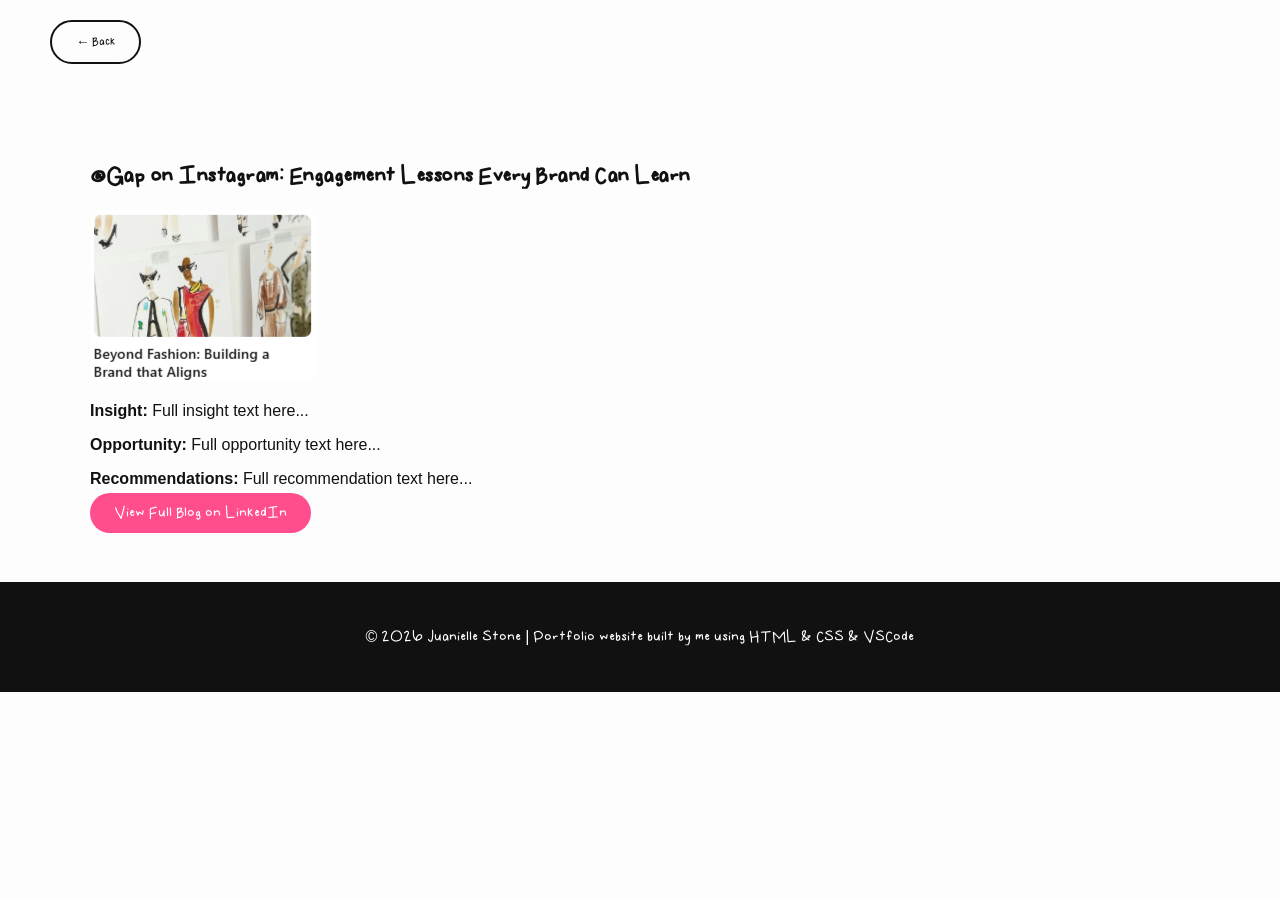
<file: post3.html>
<!DOCTYPE html>
<html lang="en">
<head>
  <meta charset="UTF-8">
  <title>Post 3 - Instagram</title>
  <link rel="stylesheet" href="style.css">
</head>
<body>

  <header>
    <!-- Add your nav if you want -->
  </header>
  
  <button onclick="goBack()" class="btn back-btn">← Back</button>

  <main>
    <section class="post-content">
      <h2>@Gap on Instagram: Engagement Lessons Every Brand Can Learn</h2>
      <img src="assets/images/post1preview.png" alt="Post preview" style="max-width:100%; border-radius:10px;">
      
      <p><strong>Insight:</strong> Full insight text here...</p>
      <p><strong>Opportunity:</strong> Full opportunity text here...</p>
      <p><strong>Recommendations:</strong> Full recommendation text here...</p>

      <a href="https://www.linkedin.com/pulse/gap-instagram-engagement-lessons-every-brand-can-learn-stone-t1esc" target="_blank" class="btn">
        View Full Blog on LinkedIn
      </a>
    </section>
  </main>

<footer>
  <p>© 2026 Juanielle Stone | Portfolio website built by me using HTML & CSS & VSCode</p>
</footer>

<script>
function goBack() {
  window.history.back();
}
</script>

</body>
</html>
</file>
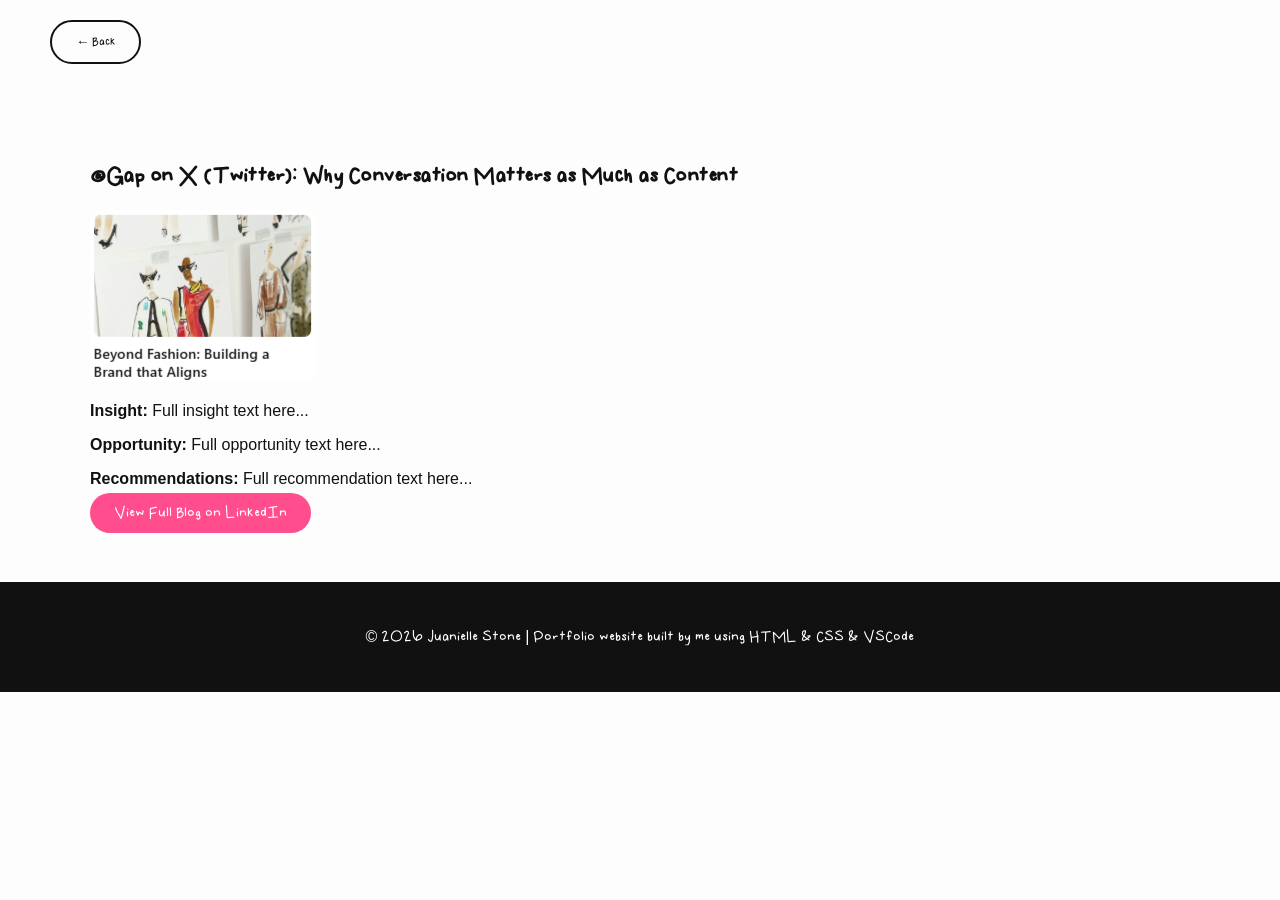
<file: post4.html>
<!DOCTYPE html>
<html lang="en">
<head>
  <meta charset="UTF-8">
  <title>Post 4 - X (Twitter)</title>
  <link rel="stylesheet" href="style.css">
</head>
<body>

  <header>
    <!-- Add your nav if you want -->
  </header>
  
  <button onclick="goBack()" class="btn back-btn">← Back</button>

  <main>
    <section class="post-content">
      <h2>@Gap on X (Twitter): Why Conversation Matters as Much as Content</h2>
      <img src="assets/images/post1preview.png" alt="Post preview" style="max-width:100%; border-radius:10px;">
      
      <p><strong>Insight:</strong> Full insight text here...</p>
      <p><strong>Opportunity:</strong> Full opportunity text here...</p>
      <p><strong>Recommendations:</strong> Full recommendation text here...</p>

      <a href="https://www.linkedin.com/pulse/gap-x-twitter-why-conversation-matters-much-content-juanielle-stone-ky2fc" target="_blank" class="btn">
        View Full Blog on LinkedIn
      </a>
    </section>
  </main>

<footer>
  <p>© 2026 Juanielle Stone | Portfolio website built by me using HTML & CSS & VSCode</p>
</footer>

<script>
function goBack() {
  window.history.back();
}
</script>

</body>
</html>
</file>
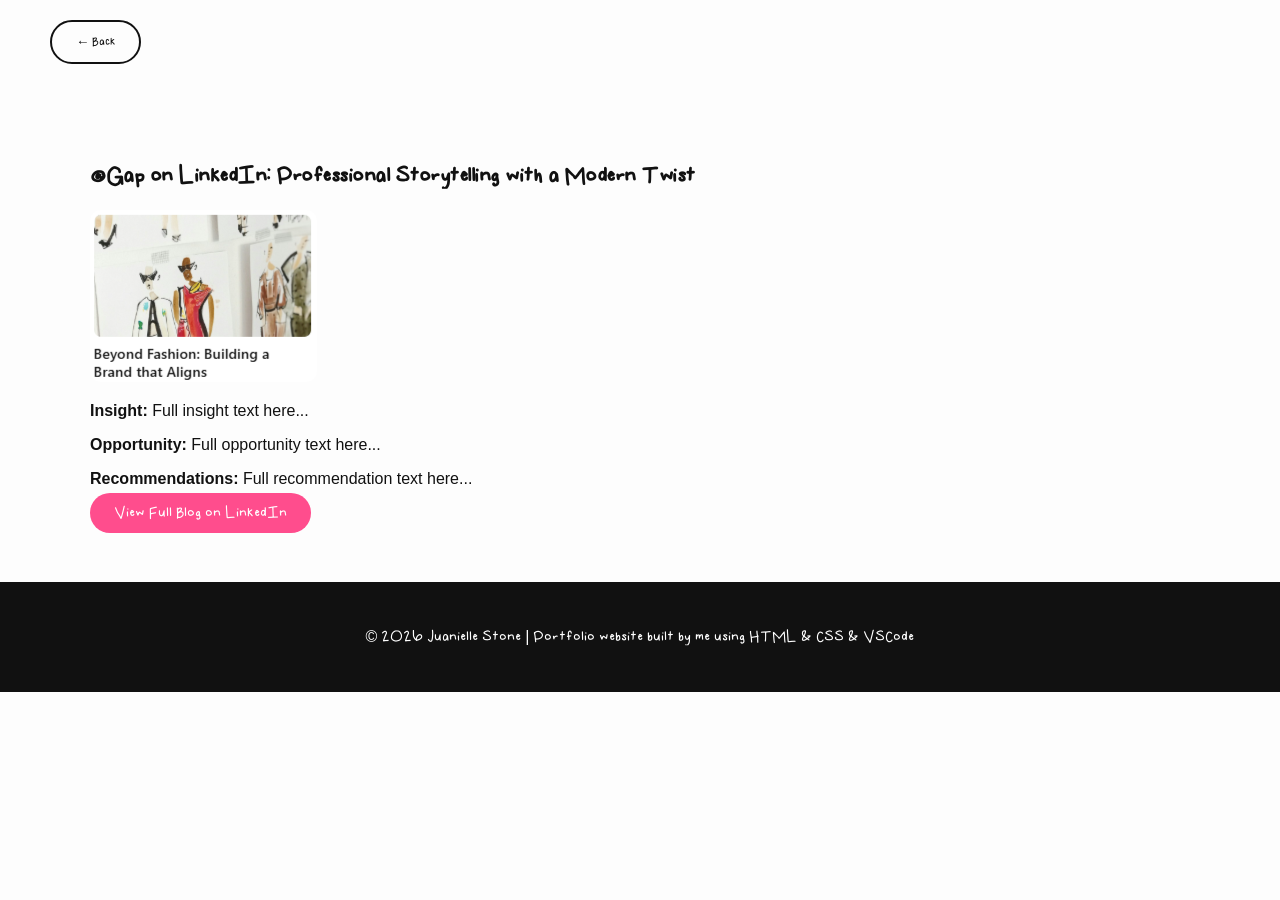
<file: post5.html>
<!DOCTYPE html>
<html lang="en">
<head>
  <meta charset="UTF-8">
  <title>Post 5 - @Gap on LinkedIn: Professional Storytelling with a Modern Twist

  </title>
  <link rel="stylesheet" href="style.css">
</head>
<body>

  <header>
    <!-- Add your nav if you want -->
  </header>

  <button onclick="goBack()" class="btn back-btn">← Back</button>
  
  <main>
    <section class="post-content">
      <h2>@Gap on LinkedIn: Professional Storytelling with a Modern Twist</h2>
      <img src="assets/images/post1preview.png" alt="Post preview" style="max-width:100%; border-radius:10px;">
      
      <p><strong>Insight:</strong> Full insight text here...</p>
      <p><strong>Opportunity:</strong> Full opportunity text here...</p>
      <p><strong>Recommendations:</strong> Full recommendation text here...</p>

      <a href="https://www.linkedin.com/pulse/gap-linkedin-professional-storytelling-modern-twist-juanielle-stone-e8t1c" target="_blank" class="btn">
        View Full Blog on LinkedIn
      </a>
    </section>
  </main>

<footer>
  <p>© 2026 Juanielle Stone | Portfolio website built by me using HTML & CSS & VSCode</p>
</footer>

<script>
function goBack() {
  window.history.back();
}
</script>

</body>
</html>
</file>
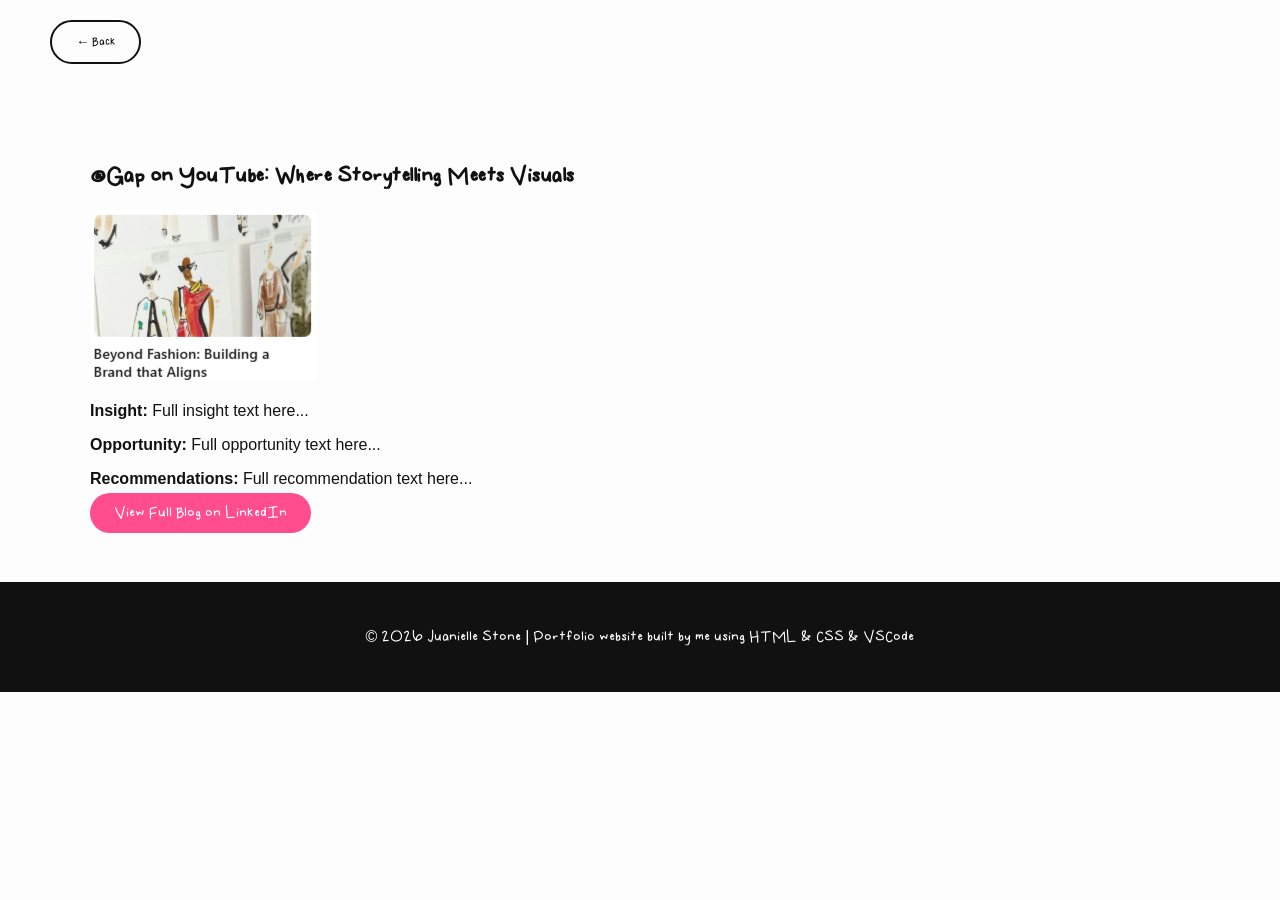
<file: post6.html>
<!DOCTYPE html>
<html lang="en">
<head>
  <meta charset="UTF-8">
  <title>Post 6 -  YouTube</title>
  <link rel="stylesheet" href="style.css">
</head>
<body>

  <header>
    <!-- Add your nav if you want -->
  </header>

  <button onclick="goBack()" class="btn back-btn">← Back</button>

  <main>
    <section class="post-content">
      <h2>@Gap on YouTube: Where Storytelling Meets Visuals</h2>
      <img src="assets/images/post1preview.png" alt="Post preview" style="max-width:100%; border-radius:10px;">
      
      <p><strong>Insight:</strong> Full insight text here...</p>
      <p><strong>Opportunity:</strong> Full opportunity text here...</p>
      <p><strong>Recommendations:</strong> Full recommendation text here...</p>

      <a href="https://www.linkedin.com/pulse/gap-youtube-where-storytelling-meets-visuals-juanielle-stone-pkaqc" target="_blank" class="btn">
        View Full Blog on LinkedIn
      </a>
    </section>
  </main>

<footer>
  <p>© 2026 Juanielle Stone | Portfolio website built by me using HTML & CSS & VSCode</p>
</footer>

<script>
function goBack() {
  window.history.back();
}
</script>

</body>
</html>
</file>
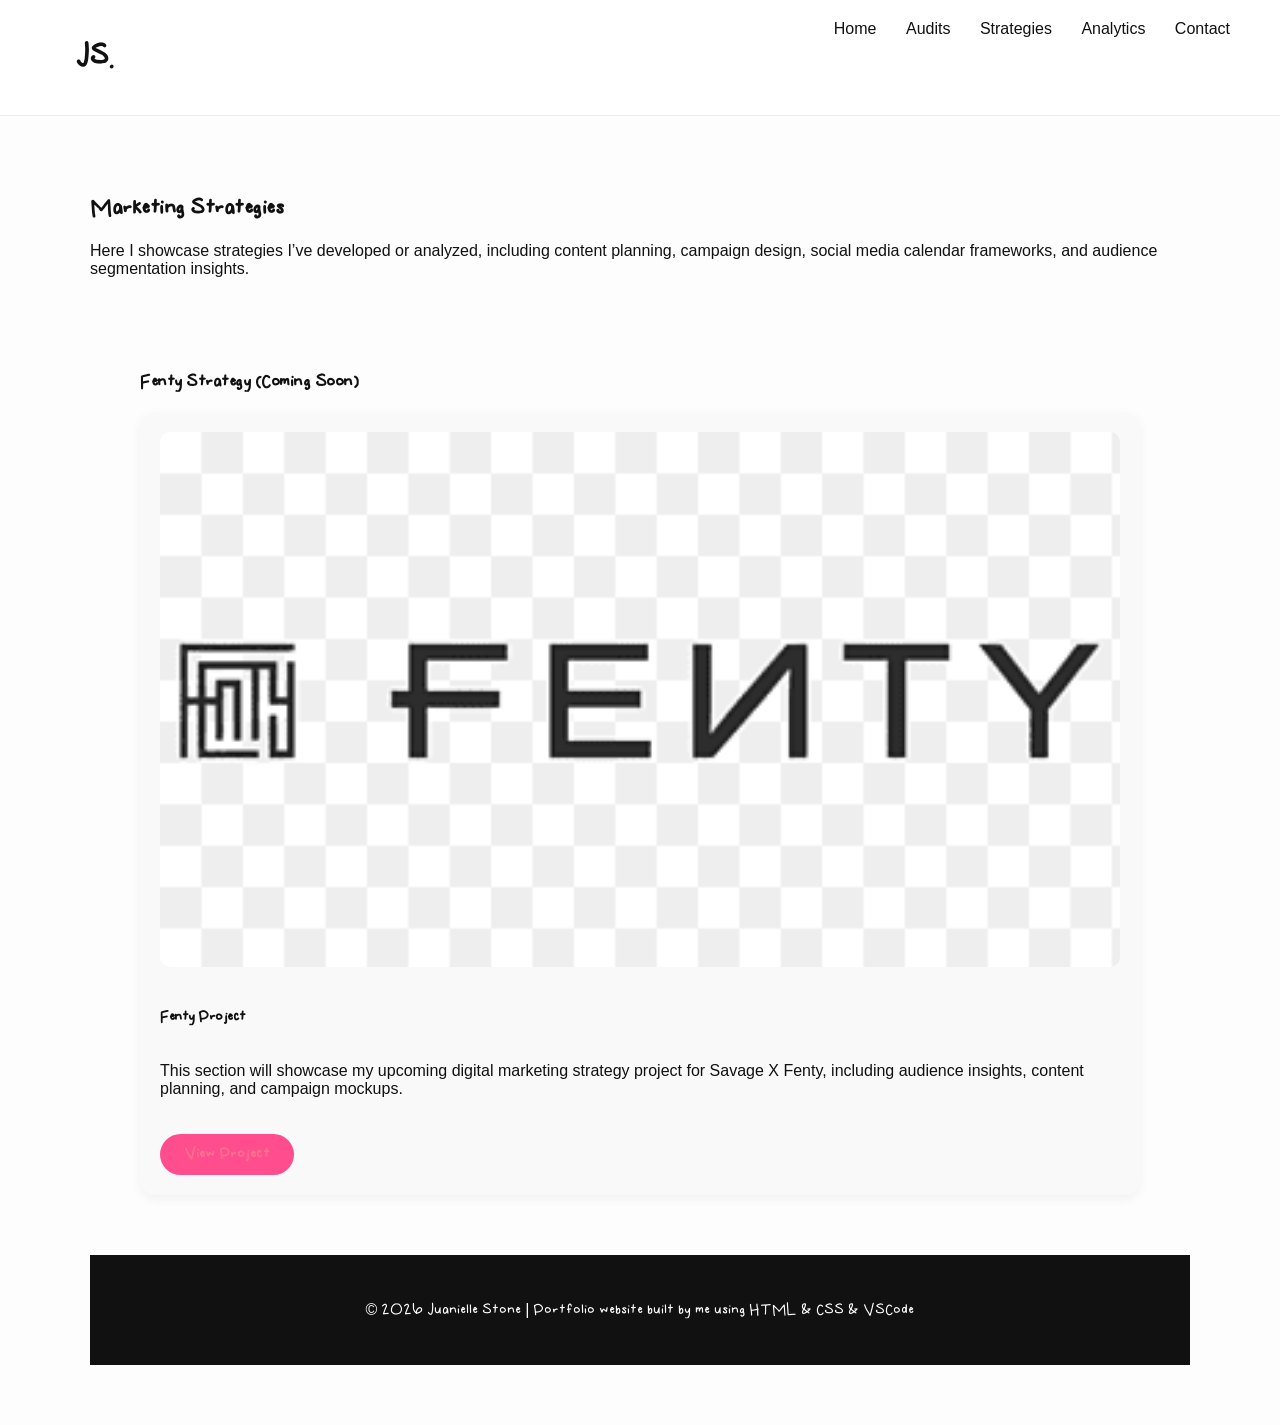
<file: strategies.html>
<!DOCTYPE html>
<html lang="en">
<head>
    <meta charset="UTF-8">
    <title>Strategies | Juanielle Stone</title>
    <link rel="stylesheet" href="style.css">
</head>
<body>

<header>
<nav>
  <h1><a href="index.html" class="logo-link">JS.</a></h1>
  <div>
    <a href="index.html" class="nav-link" id="home-link">Home</a>
    <a href="audit.html" class="nav-link" id="audit-link">Audits</a>
    <a href="strategies.html" class="nav-link" id="strategies-link">Strategies</a>
    <a href="analytics.html" class="nav-link" id="analytics-link">Analytics</a>
    <a href="contact.html" class="nav-link" id="contact-link">Contact</a>
  </div>
</nav>
</header>

<section>
    <h1 class="section-title">Marketing Strategies</h1>
    <p>
        Here I showcase strategies I’ve developed or analyzed, including content planning,
        campaign design, social media calendar frameworks, and audience segmentation insights.
    </p>

<section id="fenty-placeholder">
  <h3 class="section-title">Fenty Strategy (Coming Soon)</h3>
  <div class="card">
  <img src="assets/images/fenty-placeholder.png" alt="Fenty Project Coming Soon" class="card-preview">
  <h4>Fenty Project</h4>
  <p>This section will showcase my upcoming digital marketing strategy project for Savage X Fenty, including audience insights, content planning, and campaign mockups.</p>
  <a href="strategies.html#fenty-placeholder" class="btn">View Project</a>
</div>
</section>



<footer>
  <p>© 2026 Juanielle Stone | Portfolio website built by me using HTML & CSS & VSCode</p>
</footer>

<script>
  const page = window.location.pathname.split("/").pop();
  if(page.includes("index")) document.getElementById("home-link").classList.add("active");
  if(page.includes("audit")) document.getElementById("audit-link").classList.add("active");
  if(page.includes("strategies")) document.getElementById("strategies-link").classList.add("active");
  if(page.includes("analytics")) document.getElementById("analytics-link").classList.add("active");
  if(page.includes("contact")) document.getElementById("contact-link").classList.add("active");
</script>

</body>
</html>
</file>
<file: style.css>
/* --- CUSTOM FONT --- */
@font-face {
    font-family: 'JuanielleHand';
    src: url('assets/fonts/JuanielleHand.ttf') format('truetype');
}

/* --- BASE --- */
body {
    margin: 0;
    font-family: 'Helvetica Neue', sans-serif;
    background-color: #fdfdfd;
    color: #111;
}

/* --- NAVIGATION --- */
.logo-link {
  text-decoration: none;
  color: #111;
  font-family: 'JuanielleHand', sans-serif;
  font-size: 32px;
  font-weight: bold;
}
.logo-link:hover {
  color: #ff4d8d;
}

nav {
    display: flex;
    justify-content: space-between;
    padding: 20px 50px;
    background: white;
    border-bottom: 1px solid #eee;
}

nav a {
    margin-left: 25px;
    text-decoration: none;
    color: #111;
    font-weight: 500;
    transition: color 0.3s;
}

nav a:hover {
    color: #ff4d8d;
}

/* --- HERO --- */
.hero {
  display: flex;
  align-items: center;
  justify-content: space-between;
  padding: 0 50px;
  min-height: 85vh;
  background: linear-gradient(to right, #ffe6f0, #ffffff);
  gap: 60px;
  flex-wrap: nowrap; /* keeps them side by side on desktop */
}

.hero-text {
  flex: 1;
  max-width: 600px;
}

.phone {
  flex-shrink: 0;
  width: 220px;
  height: 440px;
  border: 10px solid black;
  border-radius: 40px;
  background: #000;
  box-shadow: 0 20px 40px rgba(0,0,0,0.2);
  display: flex;
  align-items: center;
  justify-content: center;
}

/* Responsive (ONLY when actually needed) */
@media(max-width: 900px) {
  .hero {
    flex-direction: column;
    text-align: center;
  }
}

.process .step {
  position: relative;
  overflow: hidden;
  transition: transform 0.4s, box-shadow 0.4s;
}
.process .step:hover {
  transform: translateY(-10px);
  box-shadow: 0 10px 20px rgba(0,0,0,0.15);
}
.process .step::before {
  display: none;
  position: absolute;
  top: 10px;
  left: 10px;
  font-size: 24px;
  color: #ff4d8d;
  opacity: 0;
  transition: opacity 0.3s;
}
.process .step:hover::before { opacity: 1; }

/* --- BUTTONS --- */
.btn {
    padding: 12px 24px;
    background: #ff4d8d;
    color: white;
    text-decoration: none;
    border-radius: 30px;
    transition: background 0.3s;
    font-family: 'JuanielleHand', sans-serif;
}

.btn:hover {
    background: #ff6f91;
}

.back-btn {
  margin: 20px 50px;
  background: transparent;
  color: #111;
  border: 2px solid #111;
}

.back-btn:hover {
  background: #111;
  color: white;
}

/* --- SECTIONS --- */
section, .about, .preview, .content, .posts {
    padding: 60px 50px;
    max-width: 1100px;
    margin: auto;
}

.page-header {
    padding: 60px 50px 20px;
}

/* --- CARDS --- */
.card-container {
    display: flex;
    flex-wrap: wrap;
    gap: 20px;
    margin-top: 20px;
}


.card {
    flex: 1 1 300px;
    background: #f9f9f9;
    padding: 20px;
    border-radius: 15px;
    box-shadow: 0 4px 12px rgba(0,0,0,0.05);
    transition: transform 0.3s, box-shadow 0.3s;
    cursor: pointer;
}

.card .btn {
  display: inline-block;
  margin-top: 10px;
  margin-right: 10px;
}
.card {
  display: flex;
  flex-direction: column;
}
@media(min-width: 600px) {
  .card {
    flex-direction: row;
    flex-wrap: wrap;
    align-items: center;
    gap: 10px;
  }
}

.card:hover {
    transform: translateY(-5px);
    box-shadow: 0 8px 20px rgba(0,0,0,0.1);
}

.card h4 {
    margin-bottom: 10px;
    font-family: 'JuanielleHand', sans-serif;
}

.card a {
    text-decoration: none;
    color: #ff6f91;
    font-weight: bold;
}

.card-preview {
    width: 100%;
    border-radius: 10px;
    margin-bottom: 10px;
}

/* --- SKILLS LIST --- */
.skills-list {
    display: flex;
    flex-wrap: wrap;
    gap: 10px;
    list-style: none;
    padding: 0;
}

.skills-list li {
    background: #ffe6f0;
    padding: 8px 15px;
    border-radius: 20px;
    font-weight: 500;
    font-size: 14px;
}

.skills-list li {
  position: relative;
  cursor: pointer;
}

/* --- FOOTER --- */
footer {
    text-align: center;
    padding: 30px;
    background: #111;
    color: white;
    font-family: 'JuanielleHand', sans-serif;
}

/* --- LINKS --- */
a:hover {
    opacity: 0.7;
    transition: 0.3s;
}

/* --- HEADINGS --- */
h1, h2, h3, h4 {
    letter-spacing: -0.5px;
    font-family: 'JuanielleHand', sans-serif;
}

/* --- CONTACT --- */
.contact {
    padding: 60px 50px;
    max-width: 800px;
    margin: auto;
    background: #fff;
    border-radius: 15px;
    box-shadow: 0 8px 20px rgba(0,0,0,0.05);
}

.contact h2 {
    font-size: 36px;
    margin-bottom: 15px;
}

.contact-tagline {
    font-size: 16px;
    color: #555;
    margin-bottom: 25px;
}

.contact-info p {
    margin: 5px 0;
    font-size: 15px;
}

.contact-info a {
    color: #ff4d8d;
    font-weight: bold;
    text-decoration: none;
}

.contact-form input,
.contact-form textarea {
    width: 100%;
    padding: 12px;
    border-radius: 8px;
    border: 1px solid #ccc;
}

.resume-btn {
  display: inline-block;
  margin-top: 15px;
  padding: 12px 20px;
  border: 2px solid black;
  text-decoration: none;
  font-weight: bold;
  transition: 0.3s ease;
}

.resume-btn:hover {
  background: black;
  color: white;
  transform: translateY(-2px);
}

/* KEEP BODY CLEAN */

/* USE YOUR FONT ONLY FOR KEY MOMENTS */
.hero-text h2,
.initials,
.card h4,
.section-title,
.btn {
  font-family: 'JuanielleHand', sans-serif;
}
</file>
